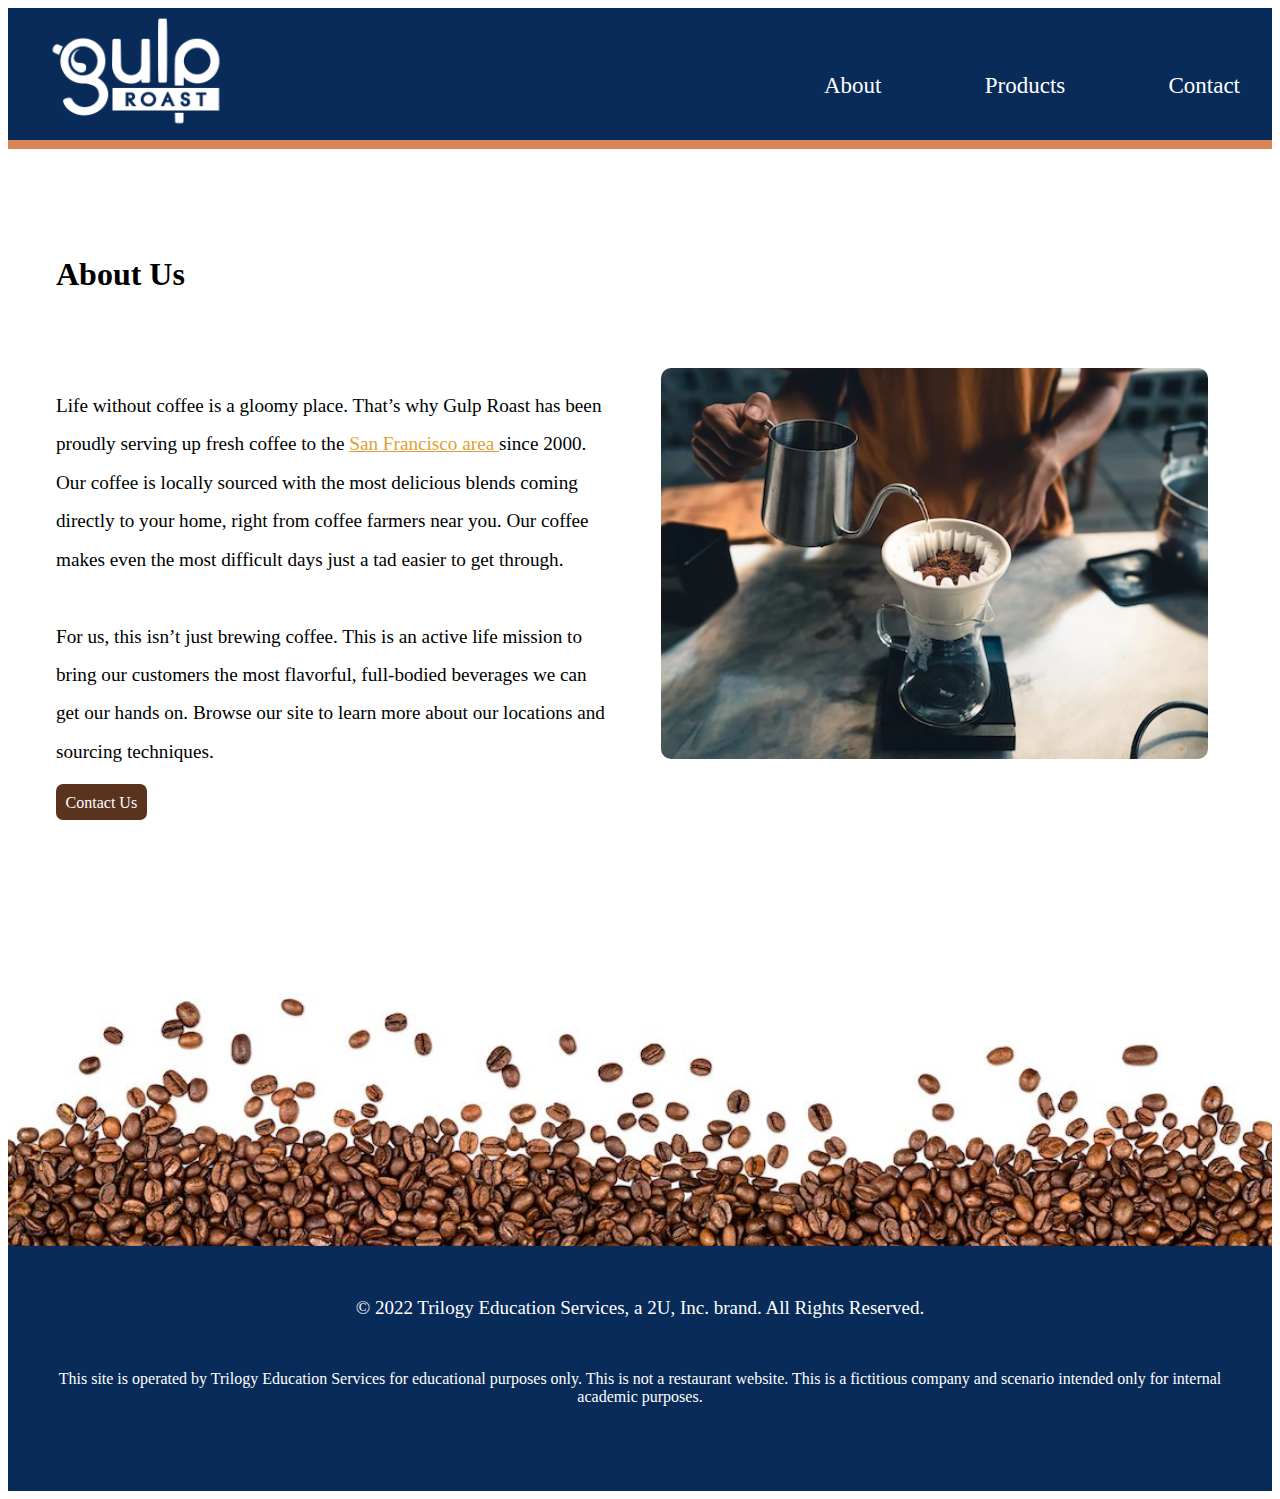
<file: saharta/saharta/index.html>
<!DOCTYPE html>
<html lang="en">
  <head>
    <meta charset="UTF-8" />
    <meta http-equiv="X-UA-Compatible" content="IE=edge" />
    <meta name="viewport" content="width=device-width, initial-scale=1.0" />
    <link
      rel="stylesheet"
      href="https://cdnjs.cloudflare.com/ajax/libs/font-awesome/6.2.1/css/all.min.css"
      integrity="sha512-MV7K8+y+gLIBoVD59lQIYicR65iaqukzvf/nwasF0nqhPay5w/9lJmVM2hMDcnK1OnMGCdVK+iQrJ7lzPJQd1w=="
      crossorigin="anonymous"
      referrerpolicy="no-referrer"
    />
    <link rel="stylesheet" href="Styles/style.css" />
    <title>About Us</title>
  </head>
  <body>
    <!-- header start  -->
    <div class="header">
      <div class="header_box">
        <div class="header_content">
          <div class="logo_box">
            <div class="logo">
              <img
                src="Assets/images/gulp-logo-light.png"
                alt="gulp-logo-light"
              />
            </div>
          </div>
          <div class="nav_box">
            <div class="nav_container">
              <div class="nav_bar">
                <ul>
                  <li>
                    <a href="#">
                      <span>
                        <i class="fa-solid fa-mug-saucer"></i>
                      </span>
                      About
                    </a>
                  </li>
                  <li>
                    <a href="pages/product.html">
                      <span>
                        <i class="fa-solid fa-fire-flame-curved"></i>
                      </span>
                      Products
                    </a>
                  </li>
                  <li>
                    <a href="pages/contact.html">
                      <span>
                        <i class="fa-solid fa-phone"></i>
                      </span>
                      Contact
                    </a>
                  </li>
                </ul>
              </div>
            </div>
          </div>
        </div>
      </div>
    </div>
    <!-- header end  -->

    <!-- Body content start  -->
    <div class="body_content">
      <div class="body_conyainer">
        <div class="body_heading">
          <h1>About Us</h1>
        </div>
        <div class="content">
          <div class="content_text">
            <p>
              Life without coffee is a gloomy place. That’s why Gulp Roast has
              been proudly serving up fresh coffee to the
              <a
                href="https://goo.gl/maps/3rAyszfwSDx8Si2Y9"
                target="_blank"
                style="color: #e09f35"
                >San Francisco area
              </a>
              since 2000. Our coffee is locally sourced with the most delicious
              blends coming directly to your home, right from coffee farmers
              near you. Our coffee makes even the most difficult days just a tad
              easier to get through.
              <br />
              <br />
              For us, this isn’t just brewing coffee. This is an active life
              mission to bring our customers the most flavorful, full-bodied
              beverages we can get our hands on. Browse our site to learn more
              about our locations and sourcing techniques.
            </p>
            <div class="button">
              <a href="">Contact Us</a>
            </div>
          </div>
          <div class="content_image">
            <div class="bgimage">
              <img
                class="image_Large"
                src="Assets/images/gulp-pouring-coffee-horizontal.jpg"
                alt="gulp-pouring-coffee-horizontal"
              />

              <img
                class="image_sm"
                src="Assets/images/gulp-pouring-coffee-vertical.jpg"
                alt="gulp-pouring-coffee-horizontal"
              />

              <img
                class="image_mobile"
                src="Assets/images/gulp-pouring-coffee-horizontal-sm.jpg    "
                alt="gulp-pouring-coffee-horizontal"
                width="95%"
              />
            </div>
          </div>
        </div>
      </div>
    </div>
    <!-- Body content end  -->


    <!-- Full page image horizontal  -->
    <div class="bottom_full_image" >
      <img
        src="Assets/images/gulp-bottom-beans.jpg"
        alt="gulp-bottom-beans"
        width="1356px"
      />
    </div>
    <!-- Full page image horizontal  -->

    <!-- Footer starts  -->
    <div class="footer">
      <div class="footer_content">
        <p class="para_one">
          © 2022 Trilogy Education Services, a 2U, Inc. brand. All Rights
          Reserved.
        </p>

        <center>
          <p class="para_two">
            This site is operated by Trilogy Education Services for educational
            purposes only. This is not a restaurant website. This is a
            fictitious company and scenario intended only for internal academic
            purposes.
          </p>
        </center>
        <div class="social_link">
          <span class="social"
            ><i class="fa-brands fa-square-facebook"></i
          ></span>
          <span class="social"
            ><i class="fa-brands fa-square-twitter"></i
          ></span>
          <span class="social"><i class="fa-brands fa-instagram"></i></span>
        </div>
      </div>
    </div>
    <!-- Footer end  -->


  </body>
</html>
</file>
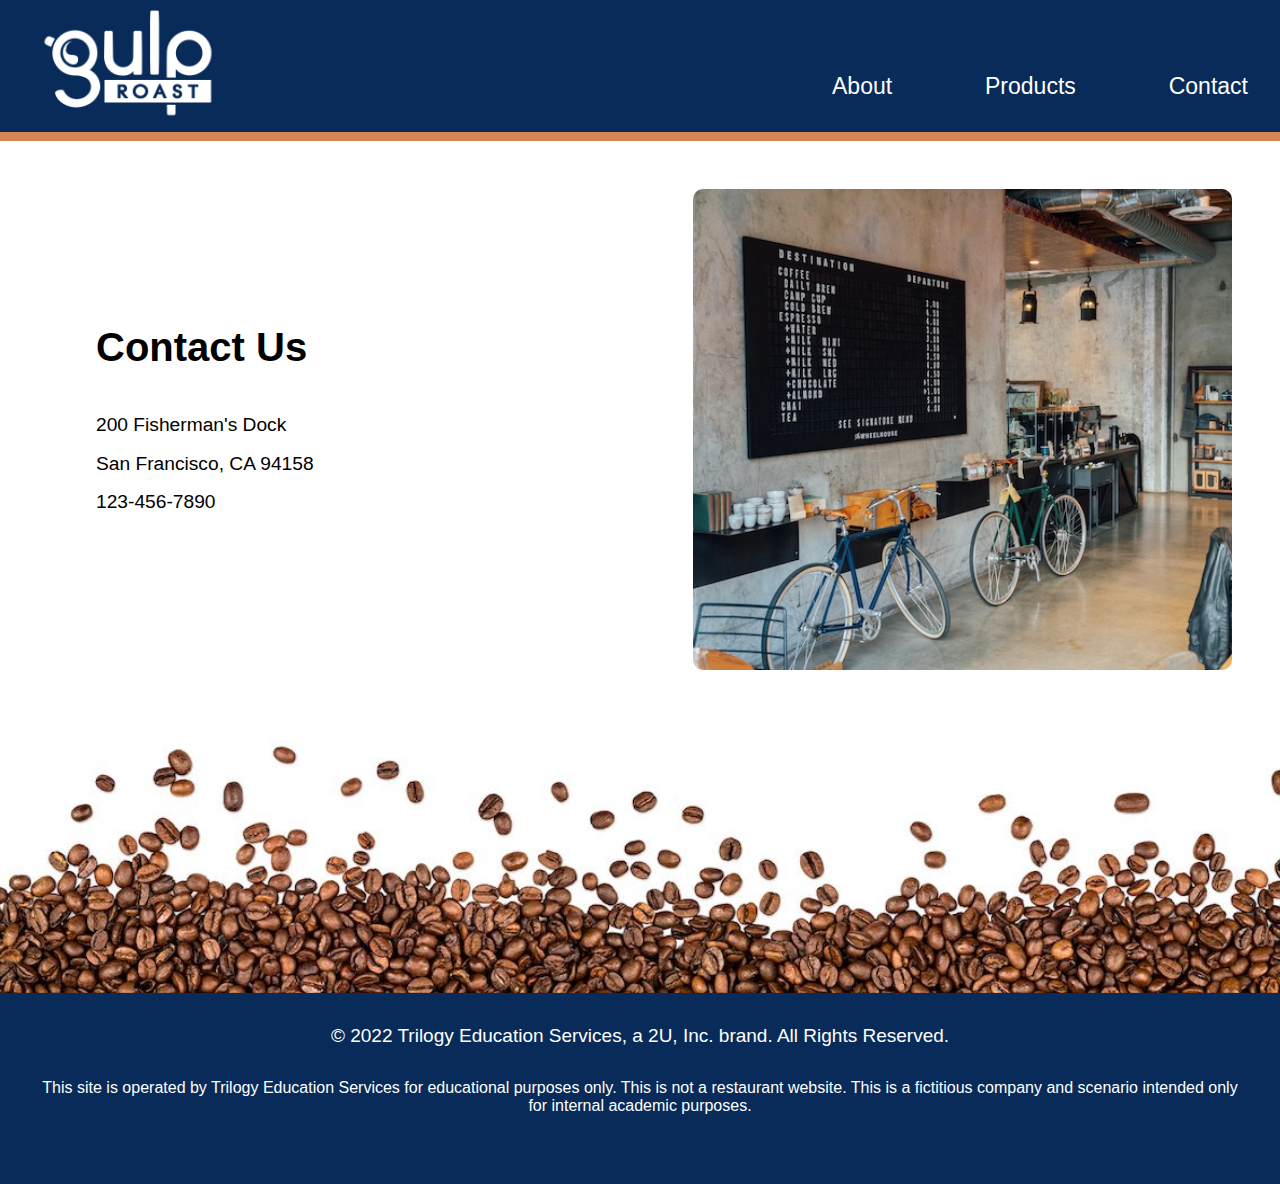
<file: saharta/saharta/pages/contact.html>
<!DOCTYPE html>
<html lang="en">
  <head>
    <meta charset="UTF-8" />
    <meta http-equiv="X-UA-Compatible" content="IE=edge" />
    <meta name="viewport" content="width=device-width, initial-scale=1.0" />
    <link
      rel="stylesheet"
      href="https://cdnjs.cloudflare.com/ajax/libs/font-awesome/6.2.1/css/all.min.css"
      integrity="sha512-MV7K8+y+gLIBoVD59lQIYicR65iaqukzvf/nwasF0nqhPay5w/9lJmVM2hMDcnK1OnMGCdVK+iQrJ7lzPJQd1w=="
      crossorigin="anonymous"
      referrerpolicy="no-referrer"
    />

    <link rel="stylesheet" href="../Styles/contact.css" />

    <title>Contact</title>
  </head>
  <body>
    <!-- header start  -->
    <div class="header">
      <div class="header_box">
        <div class="header_content">
          <div class="logo_box">
            <div class="logo">
              <img
                src="../Assets/images/gulp-logo-light.png"
                alt="gulp-logo-light"
              />
            </div>
          </div>
          <div class="nav_box">
            <div class="nav_container">
              <div class="nav_bar">
                <ul>
                  <li>
                    <a href="../index.html">
                      <span>
                        <i class="fa-solid fa-mug-saucer"></i>
                      </span>
                      About
                    </a>
                  </li>
                  <li>
                    <a href="product.html">
                      <span>
                        <i class="fa-solid fa-fire-flame-curved"></i>
                      </span>
                      Products
                    </a>
                  </li>
                  <li>
                    <a href="#">
                      <span>
                        <i class="fa-solid fa-phone"></i>
                      </span>
                      Contact
                    </a>
                  </li>
                </ul>
              </div>
            </div>
          </div>
        </div>
      </div>
    </div>
    <!-- header end  -->

    <!-- Body content start  -->
    <div class="body_content">
      <div class="body_conyainer">
        <div class="content">
          <div class="content_text">
            <div class="body_heading">
              <h1 style="font-size: 40px;">Contact Us</h1>
            </div>
            <br><br>
            <p>
              200 Fisherman's Dock
              <br />
              San Francisco, CA 94158
              <br />

              123-456-7890
            </p>
          </div>
          <div class="content_image">
            <div class="bgimage">
              <img
                class="image"
                src="../Assets/images/gulp-menu.jpg"
                alt="gulp-pouring-coffee-horizontal"
              />
            </div>
          </div>
        </div>
      </div>
    </div>
    <!-- Body content end  -->

    <!-- Full page image horizontal  -->
    <div class="bottom_full_image">
      <img
        src="../Assets/images/gulp-bottom-beans.jpg"
        alt="gulp-bottom-beans"
        width="1356px"
      />
    </div>
    <!-- Full page image horizontal  -->

    <!-- Footer starts  -->
    <div class="footer">
      <div class="footer_content">
        <p class="para_one">
          © 2022 Trilogy Education Services, a 2U, Inc. brand. All Rights
          Reserved.
        </p>

        <center>
          <p class="para_two">
            This site is operated by Trilogy Education Services for educational
            purposes only. This is not a restaurant website. This is a
            fictitious company and scenario intended only for internal academic
            purposes.
          </p>
        </center>
        <div class="social_link">
          <span class="social"
            ><i class="fa-brands fa-square-facebook"></i
          ></span>
          <span class="social"
            ><i class="fa-brands fa-square-twitter"></i
          ></span>
          <span class="social"><i class="fa-brands fa-instagram"></i></span>
        </div>
      </div>
    </div>
    <!-- Footer end  -->
  </body>
</html>
</file>
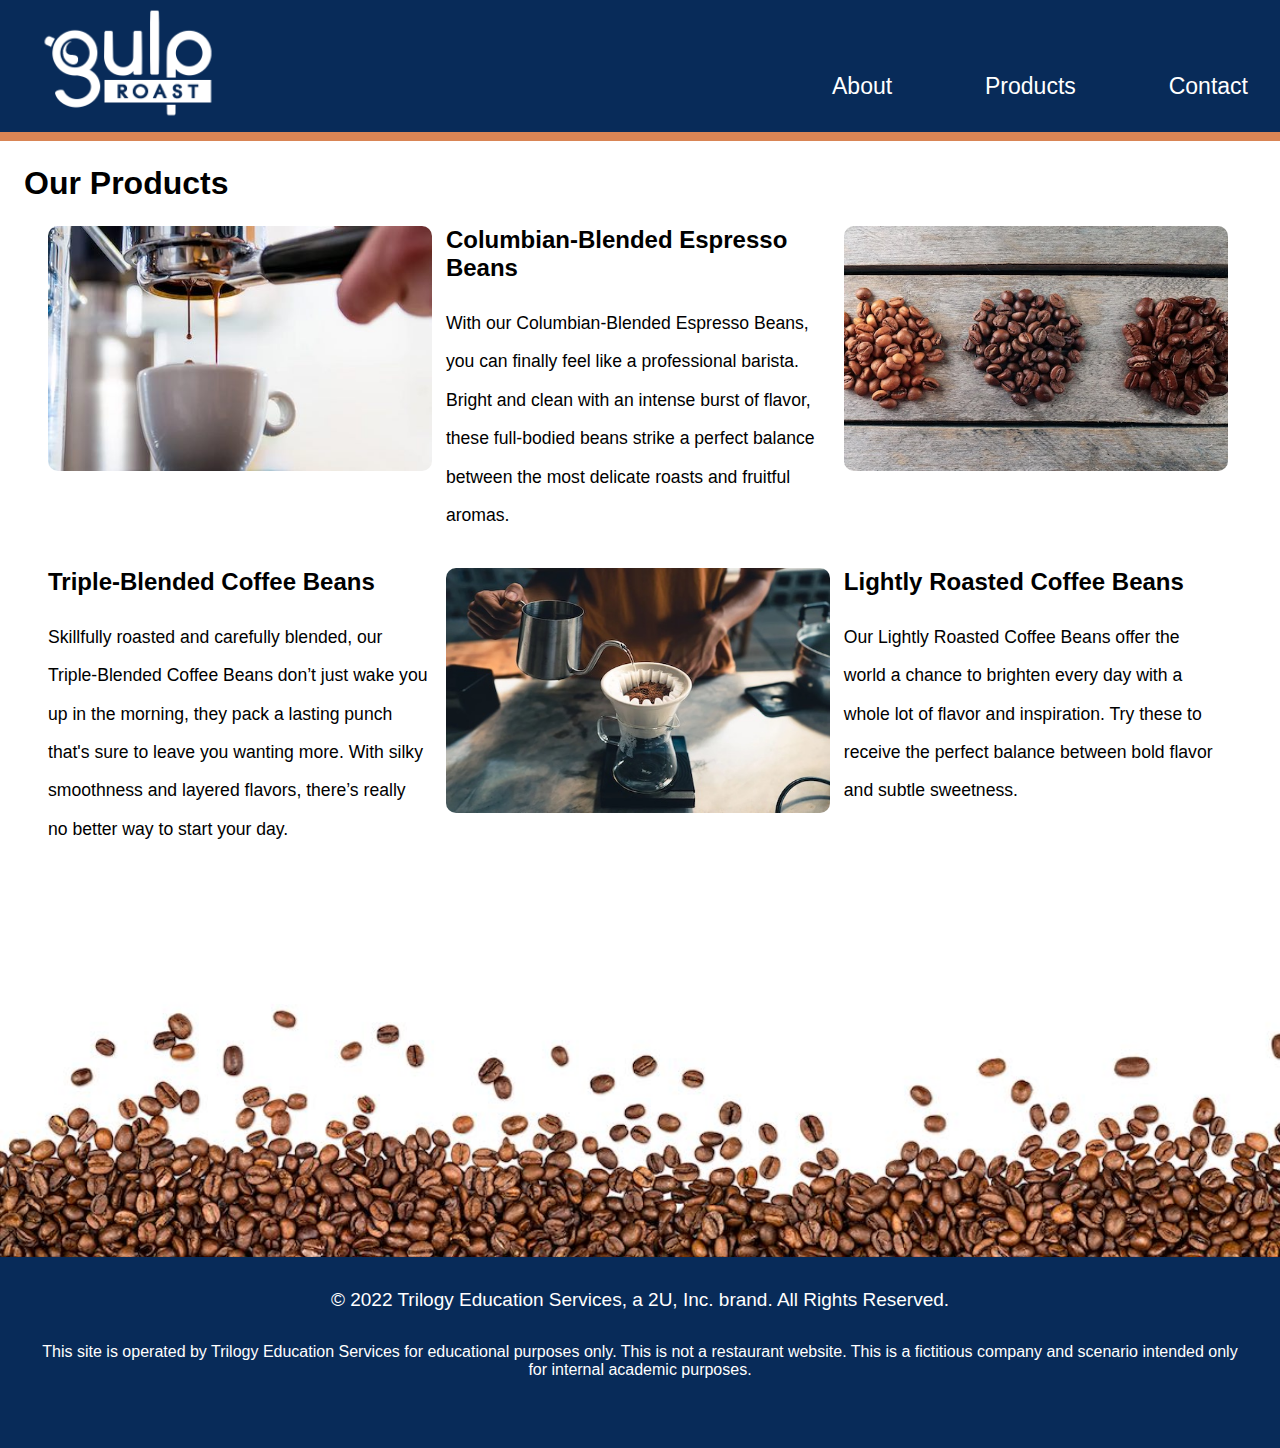
<file: saharta/saharta/pages/product.html>
<!DOCTYPE html>
<html lang="en">
  <head>
    <meta charset="UTF-8" />
    <meta http-equiv="X-UA-Compatible" content="IE=edge" />
    <meta name="viewport" content="width=device-width, initial-scale=1.0" />
    <link
      rel="stylesheet"
      href="https://cdnjs.cloudflare.com/ajax/libs/font-awesome/6.2.1/css/all.min.css"
      integrity="sha512-MV7K8+y+gLIBoVD59lQIYicR65iaqukzvf/nwasF0nqhPay5w/9lJmVM2hMDcnK1OnMGCdVK+iQrJ7lzPJQd1w=="
      crossorigin="anonymous"
      referrerpolicy="no-referrer"
    />
    <link rel="stylesheet" href="../Styles/style.css" />
    <link rel="stylesheet" href="../Styles/product.css" />

    <title>Product</title>
  </head>
  <body>
    <!-- header start  -->
    <div class="header">
      <div class="header_box">
        <div class="header_content">
          <div class="logo_box">
            <div class="logo">
              <img
                src="../Assets/images/gulp-logo-light.png"
                alt="gulp-logo-light"
              />
            </div>
          </div>
          <div class="nav_box">
            <div class="nav_container">
              <div class="nav_bar">
                <ul>
                  <li>
                    <a href="../index.html">
                      <span>
                        <i class="fa-solid fa-mug-saucer"></i>
                      </span>
                      About
                    </a>
                  </li>
                  <li>
                    <a href="#">
                      <span>
                        <i class="fa-solid fa-fire-flame-curved"></i>
                      </span>
                      Products
                    </a>
                  </li>
                  <li>
                    <a href="contact.html">
                      <span>
                        <i class="fa-solid fa-phone"></i>
                      </span>
                      Contact
                    </a>
                  </li>
                </ul>
              </div>
            </div>
          </div>
        </div>
      </div>
    </div>
    <!-- header end  -->

    <!-- body content start  -->

    <!--
         <div class="maian-bkgd">
      <div class="one-column">
        <div class="article">
          <div class="product">
            <h1>Our Products</h1>
          </div>
          <div class="products">
            <div class="frame1">
              <img
                src="../Assets/images/gulp-espresso.jpg"
                alt="gulp-espresso"
                class="img-div"
              />
              <div class="text1">
                <div class="h2">
                  <h2 class="">Columbian-Blended Espresso Beans</h2>
                </div>

                <p class="p">
                  With our Columbian-Blended Espresso Beans, you can finally
                  feel like a professional barista. Bright and clean with an
                  intense burst of flavor, these full-bodied beans strike a
                  perfect balance between the most delicate roasts and fruitful
                  aromas.
                </p>
              </div>

              <img
                src="../Assets/images/gulp-coffee-beans.jpg"
                alt="gulp-coffee-beans"
                class="img-div"
              />
            </div>
            <div class="frame2">
              <div class="text1">
                <div class="h2">
                  <h2>Triple-Blended Coffee Beans</h2>
                </div>
                <div class="p">
                  <p>
                    Skillfully roasted and carefully blended, our Triple-Blended
                    Coffee Beans don’t just wake you up in the morning, they
                    pack a lasting punch that's sure to leave you wanting more.
                    With silky smoothness and layered flavors, there’s really no
                    better way to start your day.
                  </p>
                </div>
              </div>
              <div class="img-div">
                <img
                  src="../Assets/images/gulp-pouring-coffee-horizontal.jpg"
                  alt="gulp-pouring-coffee-horizontal"
                  class="img-div"
                />
              </div>
              <div class="text1">
                <div class="h2">
                  <h2>Lightly Roasted Coffee Beans</h2>
                </div>
                <div class="p">
                  <p>
                    Our Lightly Roasted Coffee Beans offer the world a chance to
                    brighten every day with a whole lot of flavor and
                    inspiration. Try these to receive the perfect balance
                    between bold flavor and subtle sweetness.
                  </p>
                </div>
              </div>
            </div>
          </div>
        </div>
      </div>
    </div> -->

    <!-- body content end  -->


    <div class="maian-bkgd">
        <div class="one-column">
          <div class="article">
            <div class="product">
              <h1>Our Products</h1>
            </div>
            <div class="products">
              <div class="frame1 box">
                <img
                src="../Assets/images/gulp-espresso.jpg"
                alt="gulp-espresso"
                class="img-div" />
              </div>
              <div class="frame2 box">
                <div class="text1">
                    <div class="h2">
                      <h2 class="">Columbian-Blended Espresso Beans</h2>
                    </div>
    
                    <p class="p">
                      With our Columbian-Blended Espresso Beans, you can finally
                      feel like a professional barista. Bright and clean with an
                      intense burst of flavor, these full-bodied beans strike a
                      perfect balance between the most delicate roasts and fruitful
                      aromas.
                    </p>
                  </div>
              </div>
              <div class="frame3 box">
                <img
                src="../Assets/images/gulp-coffee-beans.jpg"
                alt="gulp-coffee-beans"
                class="img-div"
              />
              </div>
              <div class="frame4 box">
                <div class="text1">
                    <div class="h2">
                      <h2>Triple-Blended Coffee Beans</h2>
                    </div>
                    <div class="p">
                      <p>
                        Skillfully roasted and carefully blended, our Triple-Blended
                        Coffee Beans don’t just wake you up in the morning, they
                        pack a lasting punch that's sure to leave you wanting more.
                        With silky smoothness and layered flavors, there’s really no
                        better way to start your day.
                      </p>
                    </div>
                  </div>
              </div>
              <div class="frame5 box">
                <img
                  src="../Assets/images/gulp-pouring-coffee-horizontal.jpg"
                  alt="gulp-pouring-coffee-horizontal"
                  class="img-div"
                />
              </div>
              <div class="frame6 box">
                <div class="text1">
                    <div class="h2">
                      <h2>Lightly Roasted Coffee Beans</h2>
                    </div>
                    <div class="p">
                      <p>
                        Our Lightly Roasted Coffee Beans offer the world a chance to
                        brighten every day with a whole lot of flavor and
                        inspiration. Try these to receive the perfect balance
                        between bold flavor and subtle sweetness.
                      </p>
                    </div>
                  </div>
              </div>


            </div>
          </div>
        </div>
    </div>



    <!-- Full page image horizontal  -->
    <div class="bottom_full_image" >
      <img
        src="../Assets/images/gulp-bottom-beans.jpg"
        alt="gulp-bottom-beans"
        width="1356px"
      />
    </div>
    <!-- Full page image horizontal  -->

    <!-- Footer starts  -->
    <div class="footer">
      <div class="footer_content">
        <p class="para_one">
          © 2022 Trilogy Education Services, a 2U, Inc. brand. All Rights
          Reserved.
        </p>

        <center>
          <p class="para_two">
            This site is operated by Trilogy Education Services for educational
            purposes only. This is not a restaurant website. This is a
            fictitious company and scenario intended only for internal academic
            purposes.
          </p>
        </center>
        <div class="social_link">
          <span class="social"
            ><i class="fa-brands fa-square-facebook"></i
          ></span>
          <span class="social"
            ><i class="fa-brands fa-square-twitter"></i
          ></span>
          <span class="social"><i class="fa-brands fa-instagram"></i></span>
        </div>
      </div>
    </div>
    <!-- Footer end  -->
  </body>
</html>
</file>
<file: saharta/saharta/Styles/style.css>
* $main-font:"Lato", sans-serif;
    $primary-color:#082B59;
    $secondary-color:#131D26;
    $bkgd-color: #f2f2f2;
    $corners: 10px;
    $double-border:$corners double $primary-color;
    $nav-justify-content:center;
@function color-test($color){
  @if(lightness($color)>50%){@return#000000;
  }@else{
    @return#ffffff;
  }
}
//mixins

@mixin boxmodel($margin, $padding){
  margin:$margin;
  padding:$padding;
}
@mixin highlight{
  background-color:$bkgd-color;
  color:$primary-color
}
@mixin colorbox($color){
  background-color:$color;
  color:color-test($color);
}





/* Header CSS start  */
.header_box {
    width: 100%;
    height: auto;
    background-color: $primary-color;
    border-bottom: $double-border;
}

.header_content {
    display: flex;
    justify-content: center;
    padding-left: 2rem;
    padding-right: 2rem;
}

.logo_box {
    width: 50%;
}

.logo>img {
    width: auto;
    height: 8rem;
}

.nav_box {
    width: 50%;
    display: flex;
    justify-content: flex-end;
    align-items: center;


.nav_bar>ul {
    width: 26rem;
    display: flex;
    justify-content: $nav-justify-content;
    list-style: none;
    margin-top: 2.5rem;
}
}

li {
    color: white;
    font-size: 23px;


li>a {
    text-decoration: none;
    color: white;
  }
}

a:hover {
    color: #D98555;
}
/* Header CSS end  */


/* Body content start  */
.body_conyainer {
    margin-top: 2rem;
    padding: 3rem;
    font-family: $main-font;
    line-height: 1.5;
}

.content {
    display: flex;
    padding-top: 3rem
}

.content_text {
    width: 52%;
    margin-bottom: 1rem;
}

.content_text>p {
   
    padding-right: 3.5rem;
    font-size: 19.2px;
    line-height: 38.4px;
    font-weight: 400;
}

.content_image {
    width: 47%;
    padding-right: 1rem;
}

.bgimage>img {
    width: 100%;
    border-radius: $corners;
}

.image_Large {
    display: block;
}

.image_sm {
    display: none;
}

.image_mobile {
    display: none;
}

.button {
    margin-top: 1rem;
}

.button>a {
    padding: 0.6rem;
    background-color: #59331D;
    text-decoration: none;
    color: white;
    border-radius: 7px;
}
/* Body content end  */

.bottom_full_image {
    width: 100%;
    overflow: hidden;
    margin-top: 6rem;
}

/* Footer CSS start  */
.footer{
    background-color: $primary-color;
    margin-top: -4px;
}
.footer_content{
    padding: 1rem;
    
}
.para_one{
    color: white;
    display: flex;
    justify-content: center;
    padding: 1rem;
    font-size: 19px;
}
.para_two{
    
    color: white;
    display: flex;
    justify-content: center;
    padding: 1rem;
    font-size: 16px;
}
.social_link{
    display: flex;
    justify-content: center;
}

.social>i{
    color: white;
    font-size: 2rem;
    padding: 1rem;
    margin-bottom: 3rem;
}
/* Footer CSS end  */


/* Media Query for responsive header  */
@media screen and (max-width: 768px) {
    .header_content {
        display: flex;
        justify-content: center;
        flex-direction: column;
      $nav-justify-content:flex-end;
    }

    .logo_box {
        width: 100%;
    }

    .logo {
        display: flex;
        justify-content: center;
    }

    .nav_box {
        width: 100%;
        display: flex;
        justify-content: center;
    }

    .nav_bar>ul {
        width: 22rem;
        display: flex;
        justify-content: space-between;
        list-style: none;
        margin-top: 1.5rem;
        margin-bottom: 2rem;
    }

}

@media screen and (max-width: 425px) {
    .nav_bar>ul {
       
        display: flex;
        justify-content:$nav-justify-content;
        list-style: none;
        flex-direction: column;
        align-items: center;
        margin-bottom: 2rem;
    }

    li {
        padding-top: 3rem;
    }
}
/* Media Query for responsive header  */


/* Media Query for responsive body content  */
@media screen and (max-width: 768px) {
  $nav-justify-content: flex-end;
    .image_Large {
        display: none;
    }

    .image_sm {
        display: block;
    }

    .image_mobile {
        display: none;
    }

    .body_conyainer {
        margin-top: 2rem;
        padding: 0;
        padding-left: 3rem;
    }

    .content_text {
        width: 58%;
    }

    .content_text>p {
        font-size: 19px;
        padding-right: 1rem;
        line-height: 2;
    }
}

@media screen and (max-width: 425px) {
    
    .body_conyainer {
        margin-top: 2rem;
        padding: 0;
        padding-left: 1rem;

    }
    .content_image {
        width: 100%;
    }

    .image_Large {
        display: none;
    }

    .image_sm {
        display: none;
    }

    .image_mobile {
        display: block;
    }

    .content_text {
        width: 100%;
    }

    .content {
        display: flex;
        padding-top: 3rem;
        flex-wrap: wrap;
    }
}
/* Media Query for responsive body content  */
 {
    padding: 0;
    margin: 0;
    font-family: 'Segoe UI', Tahoma, Geneva, Verdana, sans-serif;
}

/* Header CSS start  */
.header_box {
    width: 100%;
    height: auto;
    background-color: #082B59;
    border-bottom: 0.6rem solid #D98555;
}

.header_content {
    display: flex;
    justify-content: center;
    padding-left: 2rem;
    padding-right: 2rem;
}

.logo_box {
    width: 50%;
}

.logo>img {
    width: auto;
    height: 8rem;
}

.nav_box {
    width: 50%;
    display: flex;
    justify-content: flex-end;
    align-items: center;
}

.nav_bar>ul {
    width: 26rem;
    display: flex;
    justify-content: space-between;
    list-style: none;
    margin-top: 2.5rem;
}

li {
    color: white;
    font-size: 23px;
}

li>a {
    text-decoration: none;
    color: white;
}

a:hover {
    color: #D98555;
}
/* Header CSS end  */


/* Body content start  */
.body_conyainer {
    margin-top: 2rem;
    padding: 3rem;
}

.content {
    display: flex;
    padding-top: 3rem
}

.content_text {
    width: 52%;
    margin-bottom: 1rem;
}

.content_text>p {
   
    padding-right: 3.5rem;
    font-size: 19.2px;
    line-height: 38.4px;
    font-weight: 400;
}

.content_image {
    width: 47%;
    padding-right: 1rem;
}

.bgimage>img {
    width: 100%;
    border-radius: 10px;
}

.image_Large {
    display: block;
}

.image_sm {
    display: none;
}

.image_mobile {
    display: none;
}

.button {
    margin-top: 1rem;
}

.button>a {
    padding: 0.6rem;
    background-color: #59331D;
    text-decoration: none;
    color: white;
    border-radius: 7px;
}
/* Body content end  */

.bottom_full_image {
    width: 100%;
    overflow: hidden;
    margin-top: 6rem;
}

/* Footer CSS start  */
.footer{
    background-color: #082B59;
    margin-top: -4px;
}
.footer_content{
    padding: 1rem;
    
}
.para_one{
    color: white;
    display: flex;
    justify-content: center;
    padding: 1rem;
    font-size: 19px;
}
.para_two{
    
    color: white;
    display: flex;
    justify-content: center;
    padding: 1rem;
    font-size: 16px;
}
.social_link{
    display: flex;
    justify-content: center;
}

.social>i{
    color: white;
    font-size: 2rem;
    padding: 1rem;
    margin-bottom: 3rem;
}
/* Footer CSS end  */


/* Media Query for responsive header  */
@media screen and (max-width: 768px) {
    .header_content {
        display: flex;
        justify-content: center;
        flex-direction: column;
    }

    .logo_box {
        width: 100%;
    }

    .logo {
        display: flex;
        justify-content: center;
    }

    .nav_box {
        width: 100%;
        display: flex;
        justify-content: center;
    }

    .nav_bar>ul {
        width: 22rem;
        display: flex;
        justify-content: space-between;
        list-style: none;
        margin-top: 1.5rem;
        margin-bottom: 2rem;
    }

}

@media screen and (max-width: 425px) {
    .nav_bar>ul {
       
        display: flex;
        justify-content: center;
        list-style: none;
        flex-direction: column;
        align-items: center;
        margin-bottom: 2rem;
    }

    li {
        padding-top: 3rem;
    }
}
/* Media Query for responsive header  */


/* Media Query for responsive body content  */
@media screen and (max-width: 768px) {
    .image_Large {
        display: none;
    }

    .image_sm {
        display: block;
    }

    .image_mobile {
        display: none;
    }

    .body_conyainer {
        margin-top: 2rem;
        padding: 0;
        padding-left: 3rem;
    }

    .content_text {
        width: 58%;
    }

    .content_text>p {
        font-size: 19px;
        padding-right: 1rem;
        line-height: 2;
    }
}

@media screen and (max-width: 425px) {
    
    .body_conyainer {
        margin-top: 2rem;
        padding: 0;
        padding-left: 1rem;

    }
    .content_image {
        width: 100%;
    }

    .image_Large {
        display: none;
    }

    .image_sm {
        display: none;
    }

    .image_mobile {
        display: block;
    }

    .content_text {
        width: 100%;
    }

    .content {
        display: flex;
        padding-top: 3rem;
        flex-wrap: wrap;
    }
}
/* Media Query for responsive body content  */
</file>
<file: saharta/saharta/Styles/contact.css>
* {
    padding: 0;
    margin: 0;
    font-family: 'Segoe UI', Tahoma, Geneva, Verdana, sans-serif;
}

/* Header CSS start here  */
.header_box {
    width: 100%;
    height: auto;
    background-color: #082B59;
    border-bottom: 0.6rem solid #D98555;
}

.header_content {
    display: flex;
    justify-content: center;
    padding-left: 2rem;
    padding-right: 2rem;
}

.logo_box {
    width: 50%;
}

.logo>img {
    width: auto;
    height: 8rem;
}

.nav_box {
    width: 50%;
    display: flex;
    justify-content: flex-end;
    align-items: center;
}

.nav_bar>ul {
    width: 26rem;
    display: flex;
    justify-content: space-between;
    list-style: none;
    margin-top: 2.5rem;
}

li {
    color: white;
    font-size: 23px;
}

li>a {
    text-decoration: none;
    color: white;
}

a:hover {
    color: #D98555;
}
/* Header CSS end here  */


/* body content start here  */
.body_conyainer {
    padding: 3rem;
}

.content {
    display: flex;
}

.content_text {
    width: 52%;
    margin-bottom: 1rem;
    display: flex;
    flex-direction: column;
    justify-content: center;
    padding-left: 3rem;
}

.content_text>p {
    
    font-size: 19.2px;
    line-height: 38.4px;
    font-weight: 400;
}

.content_image {
    width: 47%;
}

.bgimage>img {
    border-radius: 10px;
    width: 100%;
    
}

.button {
    margin-top: 1rem;
}

.button>a {
    padding: 0.6rem;
    background-color: #59331D;
    text-decoration: none;
    color: white;
    border-radius: 7px;
}
/* body content end here  */

.bottom_full_image {
    width: 100%;
    overflow: hidden;
}

/* footer CSS start here  */
.footer {
    background-color: #082B59;
    margin-top: -4px;
}

.footer_content {
    padding: 1rem;

}

.para_one {
    color: white;
    display: flex;
    justify-content: center;
    padding: 1rem;
    font-size: 19px;
}

.para_two {

    color: white;
    display: flex;
    justify-content: center;
    padding: 1rem;
    font-size: 16px;
}

.social_link {
    display: flex;
    justify-content: center;
}

.social>i {
    color: white;
    font-size: 2rem;
    padding: 1rem;
    margin-bottom: 3rem;

}
/* footer CSS start here  */



/* media query for responsive header  */
@media screen and (max-width: 768px) {
    .header_content {
        display: flex;
        justify-content: center;
        flex-direction: column;
    }

    .logo_box {
        width: 100%;
    }

    .logo {
        display: flex;
        justify-content: center;
    }

    .nav_box {
        width: 100%;
        display: flex;
        justify-content: center;
    }

    .nav_bar>ul {
        width: 22rem;
        display: flex;
        justify-content: space-between;
        list-style: none;
        margin-top: 1.5rem;
        margin-bottom: 2rem;
    }

}

@media screen and (max-width: 425px) {
    .nav_bar>ul {

        display: flex;
        justify-content: center;
        list-style: none;
        flex-direction: column;
        align-items: center;
        margin-bottom: 2rem;
    }

    li {
        padding-top: 3rem;
    }
}
/* media query for responsive header  */

/* media query for responsive body content  */
@media screen and (max-width: 768px) {
   
    .body_conyainer {
        margin-top: 2rem;
        padding: 0;
        padding-left: 3rem;
        padding-right: 3rem;
    }

    .content_text {
        width: 52%;
        padding-left: 1rem;
    }

    .content_text>p {
        font-size: 19px;
        padding-right: 1rem;
        line-height: 2;
    }
}

@media screen and (max-width: 425px) {

    .body_conyainer {
        margin-top: 2rem;
        padding: 0;
        padding-left: 1rem;
        padding-right: 1rem;

    }

    .content_image {
        width: 100%;
    }

    .content_text {
        width: 100%;
        padding-bottom: 2rem;

    }

    .content {
        display: flex;
        padding-top: 3rem;
        flex-wrap: wrap;
    }

}
/* media query for responsive body content  */
</file>
<file: saharta/saharta/Styles/product.css>
* {
    padding: 0;
    margin: 0;
    font-family: 'Segoe UI', Tahoma, Geneva, Verdana, sans-serif;

}

/* Body content start here  */
.one-column {
    padding: 24px;
}

.products {
    width: 100%;
    display: flex;
    flex-wrap: wrap;
    padding-top: 24px;
    padding-left: 24px;
    gap: 16px;
}

.box {
    width: 31%;
}

.img-div {

    padding: 0px;
    width: 384px;
    height: 245px;
    border-radius: 10px;
}

.h2 {

    padding: 0px 0px 21.9px;

}

.p {
    padding: 0px 0px 17.6px;
    font-size: 17.6px;
    line-height: 38.4px;
    font-weight: 400;
}
/* Body content start here  */


/* media query for responsive body content  */
@media screen and (max-width: 1024px) {

    .products {
        width: 100%;
        display: flex;
        flex-wrap: wrap;
        padding-top: 24px;
        padding-left: 0;
    }

    .img-div {
        padding: 0px;
        width: 384px;
        height: 245px;
        border-radius: 10px;
    }

    .box {
        width: 46%;
    }

}

@media screen and (max-width: 768px) {
    .products {
        width: 100%;
        display: flex;
        flex-wrap: wrap;
        padding-top: 24px;
        padding-left: 0;
    }

    .img-div {
        padding: 0px;
        width: 310px;
        height: 185px;
        border-radius: 10px;
    }

    .box {
        width: 302px;
    }
}

@media screen and (max-width: 425px) {
    .products {
        width: 100%;
        display: flex;
        flex-wrap: wrap;
        padding-top: 24px;
        padding-left: 0;
    }

    .img-div {
        padding: 0px;
        width: 330px;
        height: 215px;
        border-radius: 10px;
    }

    .box {
        width: 100%;
    }

}
/* media query for responsive body content  */
</file>
